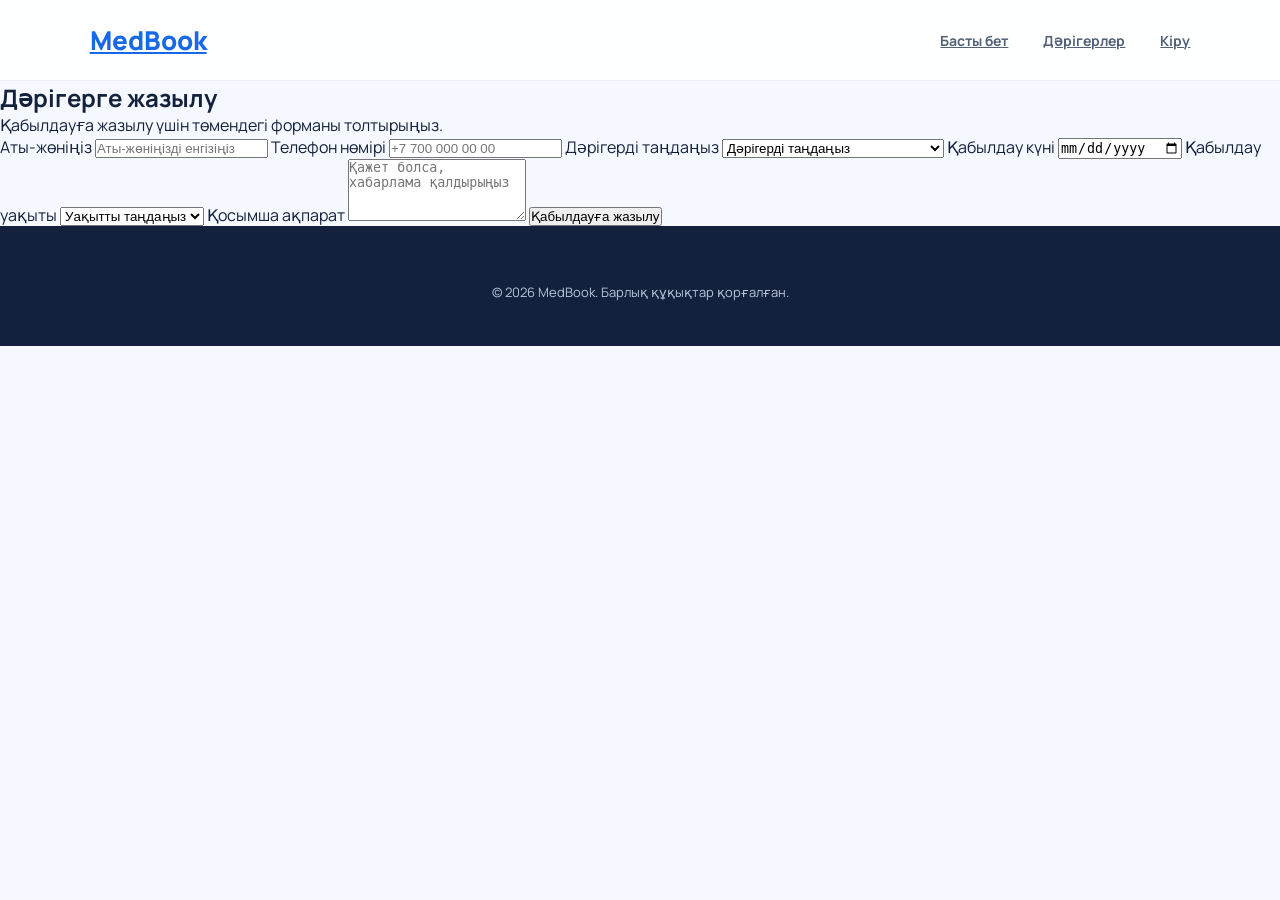
<file: Дәрігерге жазылу жүйесі2/appointment.html>
<!DOCTYPE html>
<html lang="kk">
<head>
    <meta charset="UTF-8">
    <meta name="viewport" content="width=device-width, initial-scale=1.0">
    <title>Дәрігерге жазылу | MedBook</title>
    <link rel="stylesheet" href="css/style.css">
</head>
<body>

<header class="header">
    <a href="index.html" class="logo">MedBook</a>

    <nav>
        <a href="index.html">Басты бет</a>
        <a href="doctors.html">Дәрігерлер</a>
        <a href="login.html">Кіру</a>
    </nav>
</header>

<main class="auth-container">
    <section class="form-card appointment-card">
        <h1>Дәрігерге жазылу</h1>
        <p>Қабылдауға жазылу үшін төмендегі форманы толтырыңыз.</p>

        <form action="#" method="post">

            <label for="fullname">Аты-жөніңіз</label>
            <input
                type="text"
                id="fullname"
                name="fullname"
                placeholder="Аты-жөніңізді енгізіңіз"
                required
            >

            <label for="phone">Телефон нөмірі</label>
            <input
                type="tel"
                id="phone"
                name="phone"
                placeholder="+7 700 000 00 00"
                required
            >

            <label for="doctor">Дәрігерді таңдаңыз</label>
            <select id="doctor" name="doctor" required>
                <option value="">Дәрігерді таңдаңыз</option>
                <option value="cardiologist">Айдос Нұрланұлы — Кардиолог</option>
                <option value="therapist">Айнұр Серікқызы — Терапевт</option>
                <option value="neurologist">Марат Әлиев — Невролог</option>
                <option value="pediatrician">Дана Қайратқызы — Педиатр</option>
            </select>

            <label for="date">Қабылдау күні</label>
            <input
                type="date"
                id="date"
                name="date"
                required
            >

            <label for="time">Қабылдау уақыты</label>
            <select id="time" name="time" required>
                <option value="">Уақытты таңдаңыз</option>
                <option value="09:00">09:00</option>
                <option value="10:00">10:00</option>
                <option value="11:00">11:00</option>
                <option value="12:00">12:00</option>
                <option value="14:00">14:00</option>
                <option value="15:00">15:00</option>
                <option value="16:00">16:00</option>
            </select>

            <label for="message">Қосымша ақпарат</label>
            <textarea
                id="message"
                name="message"
                rows="4"
                placeholder="Қажет болса, хабарлама қалдырыңыз"
            ></textarea>

            <button type="submit" class="btn btn-full">
                Қабылдауға жазылу
            </button>
        </form>
    </section>
</main>

<footer class="footer">
    <p>© 2026 MedBook. Барлық құқықтар қорғалған.</p>
</footer>

</body>
</html>
</file>
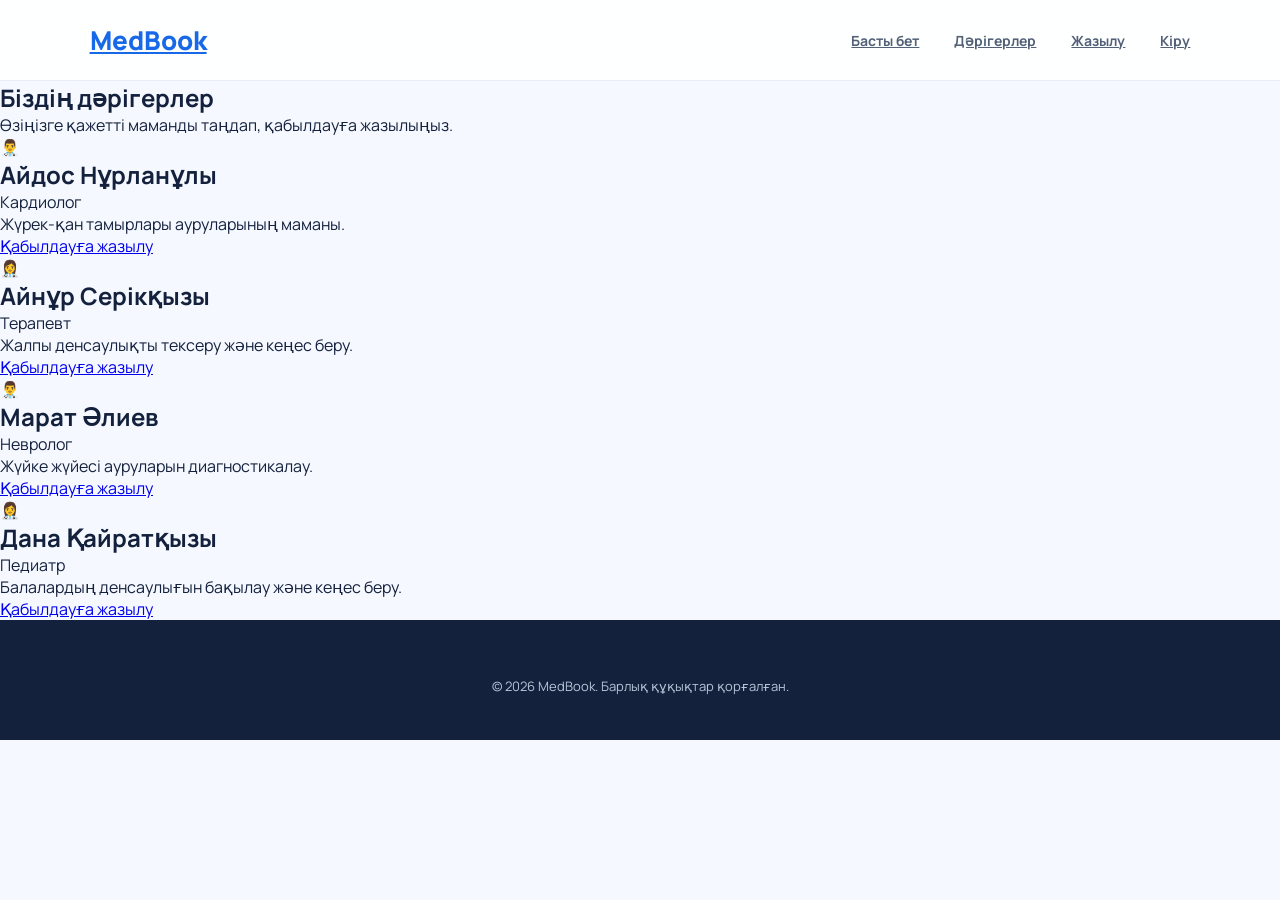
<file: Дәрігерге жазылу жүйесі2/doctors.html>
<!DOCTYPE html>
<html lang="kk">
<head>
    <meta charset="UTF-8">
    <meta name="viewport" content="width=device-width, initial-scale=1.0">
    <title>Дәрігерлер | MedBook</title>
    <link rel="stylesheet" href="css/style.css">
</head>
<body>

<header class="header">
    <a href="index.html" class="logo">MedBook</a>

    <nav>
        <a href="index.html">Басты бет</a>
        <a href="doctors.html">Дәрігерлер</a>
        <a href="appointment.html">Жазылу</a>
        <a href="login.html">Кіру</a>
    </nav>
</header>

<main class="container">
    <section class="page-heading">
        <h1>Біздің дәрігерлер</h1>
        <p>Өзіңізге қажетті маманды таңдап, қабылдауға жазылыңыз.</p>
    </section>

    <section class="doctor-grid">

        <article class="doctor-card">
            <div class="doctor-icon">👨‍⚕️</div>
            <h2>Айдос Нұрланұлы</h2>
            <p class="specialty">Кардиолог</p>
            <p>Жүрек-қан тамырлары ауруларының маманы.</p>
            <a href="appointment.html" class="btn">Қабылдауға жазылу</a>
        </article>

        <article class="doctor-card">
            <div class="doctor-icon">👩‍⚕️</div>
            <h2>Айнұр Серікқызы</h2>
            <p class="specialty">Терапевт</p>
            <p>Жалпы денсаулықты тексеру және кеңес беру.</p>
            <a href="appointment.html" class="btn">Қабылдауға жазылу</a>
        </article>

        <article class="doctor-card">
            <div class="doctor-icon">👨‍⚕️</div>
            <h2>Марат Әлиев</h2>
            <p class="specialty">Невролог</p>
            <p>Жүйке жүйесі ауруларын диагностикалау.</p>
            <a href="appointment.html" class="btn">Қабылдауға жазылу</a>
        </article>

        <article class="doctor-card">
            <div class="doctor-icon">👩‍⚕️</div>
            <h2>Дана Қайратқызы</h2>
            <p class="specialty">Педиатр</p>
            <p>Балалардың денсаулығын бақылау және кеңес беру.</p>
            <a href="appointment.html" class="btn">Қабылдауға жазылу</a>
        </article>

    </section>
</main>

<footer class="footer">
    <p>© 2026 MedBook. Барлық құқықтар қорғалған.</p>
</footer>

</body>
</html>
</file>
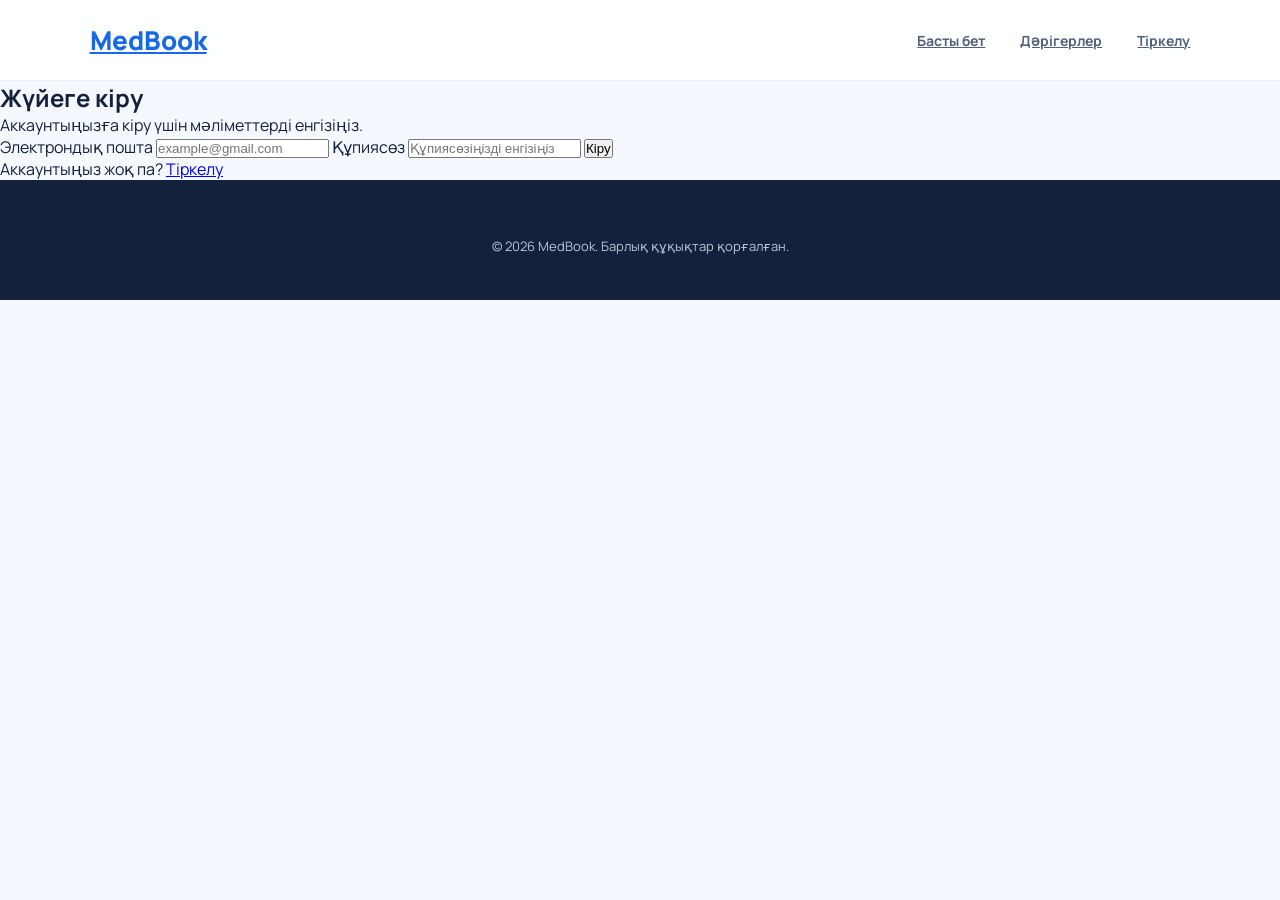
<file: Дәрігерге жазылу жүйесі2/login.html>
<!DOCTYPE html>
<html lang="kk">
<head>
    <meta charset="UTF-8">
    <meta name="viewport" content="width=device-width, initial-scale=1.0">
    <title>Жүйеге кіру | MedBook</title>
    <link rel="stylesheet" href="css/style.css">
</head>
<body>

<header class="header">
    <a href="index.html" class="logo">MedBook</a>

    <nav>
        <a href="index.html">Басты бет</a>
        <a href="doctors.html">Дәрігерлер</a>
        <a href="register.html">Тіркелу</a>
    </nav>
</header>

<main class="auth-container">
    <section class="form-card">
        <h1>Жүйеге кіру</h1>
        <p>Аккаунтыңызға кіру үшін мәліметтерді енгізіңіз.</p>

        <form action="#" method="post">
            <label for="email">Электрондық пошта</label>
            <input
                type="email"
                id="email"
                name="email"
                placeholder="example@gmail.com"
                required
            >

            <label for="password">Құпиясөз</label>
            <input
                type="password"
                id="password"
                name="password"
                placeholder="Құпиясөзіңізді енгізіңіз"
                required
            >

            <button type="submit" class="btn btn-full">
                Кіру
            </button>
        </form>

        <p class="form-footer">
            Аккаунтыңыз жоқ па?
            <a href="register.html">Тіркелу</a>
        </p>
    </section>
</main>

<footer class="footer">
    <p>© 2026 MedBook. Барлық құқықтар қорғалған.</p>
</footer>

</body>
</html>
</file>
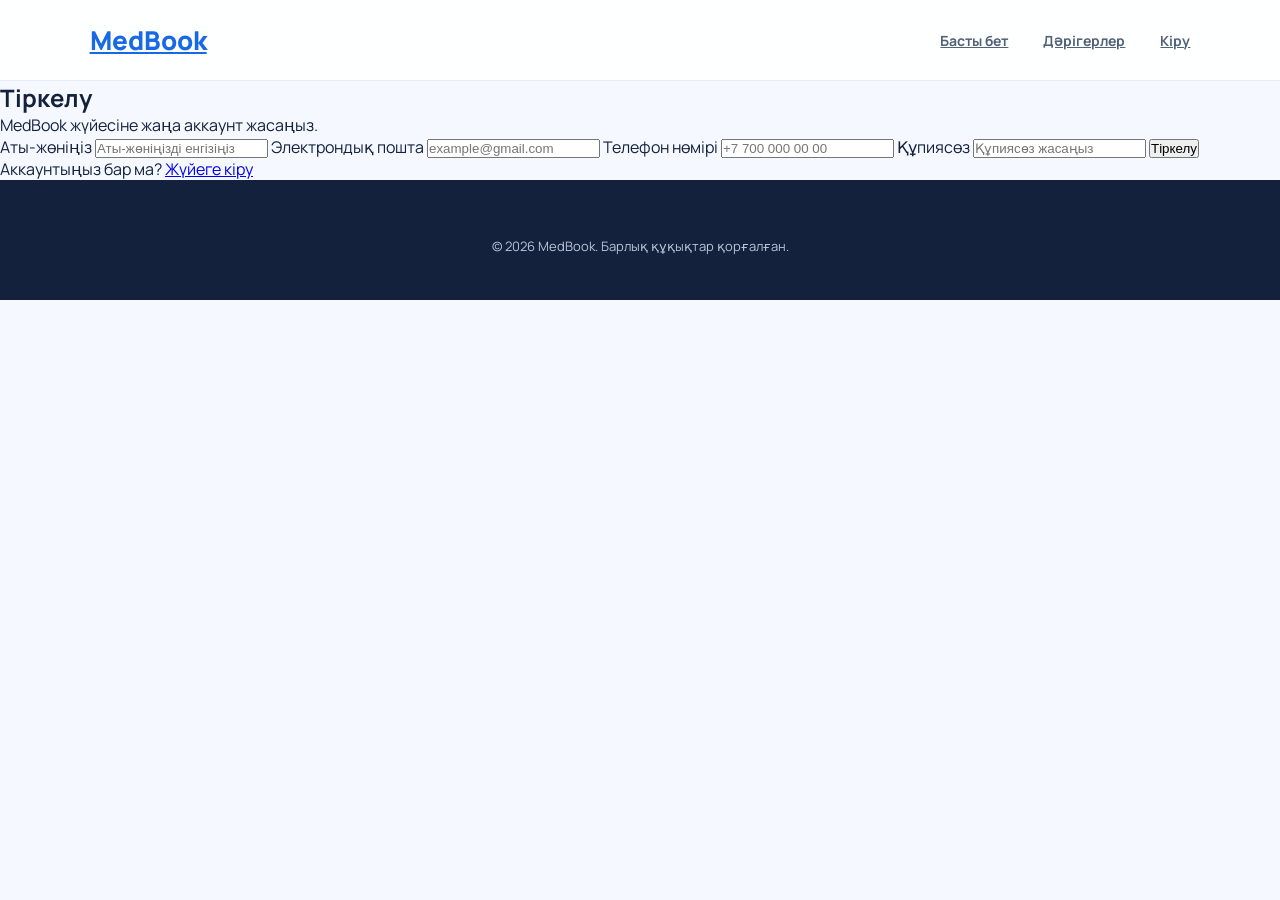
<file: Дәрігерге жазылу жүйесі2/register.html>
<!DOCTYPE html>
<html lang="kk">
<head>
    <meta charset="UTF-8">
    <meta name="viewport" content="width=device-width, initial-scale=1.0">
    <title>Тіркелу | MedBook</title>
    <link rel="stylesheet" href="css/style.css">
</head>
<body>

<header class="header">
    <a href="index.html" class="logo">MedBook</a>

    <nav>
        <a href="index.html">Басты бет</a>
        <a href="doctors.html">Дәрігерлер</a>
        <a href="login.html">Кіру</a>
    </nav>
</header>

<main class="auth-container">
    <section class="form-card">
        <h1>Тіркелу</h1>
        <p>MedBook жүйесіне жаңа аккаунт жасаңыз.</p>

        <form action="#" method="post">
            <label for="fullname">Аты-жөніңіз</label>
            <input
                type="text"
                id="fullname"
                name="fullname"
                placeholder="Аты-жөніңізді енгізіңіз"
                required
            >

            <label for="email">Электрондық пошта</label>
            <input
                type="email"
                id="email"
                name="email"
                placeholder="example@gmail.com"
                required
            >

            <label for="phone">Телефон нөмірі</label>
            <input
                type="tel"
                id="phone"
                name="phone"
                placeholder="+7 700 000 00 00"
                required
            >

            <label for="password">Құпиясөз</label>
            <input
                type="password"
                id="password"
                name="password"
                placeholder="Құпиясөз жасаңыз"
                required
            >

            <button type="submit" class="btn btn-full">
                Тіркелу
            </button>
        </form>

        <p class="form-footer">
            Аккаунтыңыз бар ма?
            <a href="login.html">Жүйеге кіру</a>
        </p>
    </section>
</main>

<footer class="footer">
    <p>© 2026 MedBook. Барлық құқықтар қорғалған.</p>
</footer>

</body>
</html>
</file>
<file: Дәрігерге жазылу жүйесі2/css/style.css>
@import url('https://fonts.googleapis.com/css2?family=Manrope:wght@400;500;600;700;800&display=swap');

:root {
    --primary: #1769e8;
    --primary-dark: #0e4db5;
    --text: #14213d;
    --muted: #748198;
    --background: #f5f8ff;
    --white: #ffffff;
}

* {
    margin: 0;
    padding: 0;
    box-sizing: border-box;
}

body {
    font-family: 'Manrope', sans-serif;
    background: var(--background);
    color: var(--text);
}

/* HEADER */

.header {
    display: flex;
    justify-content: space-between;
    align-items: center;
    padding: 22px 7%;
    background: rgba(255,255,255,0.9);
    backdrop-filter: blur(15px);
    border-bottom: 1px solid #e8edf7;
}

.logo {
    font-size: 26px;
    font-weight: 800;
    color: var(--primary);
}

nav {
    display: flex;
    gap: 35px;
}

nav a {
    color: #526078;
    font-size: 14px;
    font-weight: 700;
    transition: 0.3s;
}

nav a:hover {
    color: var(--primary);
}

/* BUTTONS */

.btn-primary {
    background: linear-gradient(
        135deg,
        #1769e8,
        #398cff
    );

    color: white;
    padding: 14px 24px;
    border-radius: 12px;
    font-weight: 800;
    display: inline-block;
    box-shadow: 0 8px 22px #1769e830;
    transition: 0.3s;
}

.btn-primary:hover {
    transform: translateY(-3px);
    box-shadow: 0 14px 30px #1769e840;
}

.btn-light {
    background: #edf4ff;
    color: var(--primary);
    padding: 14px 24px;
    border-radius: 12px;
    font-weight: 800;
}

/* HERO */

.hero {
    display: grid;
    grid-template-columns: 1fr 1fr;
    align-items: center;
    gap: 50px;

    padding: 75px 7%;

    background:
        radial-gradient(
            circle at 80% 20%,
            #d8eaff,
            transparent 40%
        ),
        linear-gradient(
            120deg,
            #ffffff,
            #f0f6ff
        );

    overflow: hidden;
}

.badge {
    display: inline-block;
    padding: 9px 16px;
    border-radius: 30px;
    background: #e4efff;
    color: var(--primary);
    font-size: 11px;
    font-weight: 800;
    letter-spacing: 1px;
}

.hero h1 {
    font-size: 56px;
    line-height: 1.2;
    letter-spacing: -2px;
    margin: 25px 0;
}

.hero h1 span {
    color: var(--primary);
}

.hero p {
    color: var(--muted);
    font-size: 16px;
    line-height: 1.9;
    max-width: 520px;
}

.big-btn {
    margin-top: 30px;
    padding: 17px 30px;
}

/* HERO IMAGE */

.hero-image {
    position: relative;
}

.hero-image img {
    width: 100%;
    height: 480px;

    object-fit: cover;
    object-position: center top;

    border-radius: 30px;

    box-shadow:
        0 25px 60px #1769e825;

    transition: 0.4s;
}

.hero-image img:hover {
    transform: scale(1.02);
}

/* SERVICES */

.services {
    padding: 80px 7%;
    text-align: center;
}

.services h2,
.doctors-preview h2 {
    font-size: 36px;
    margin-bottom: 15px;
}

.section-description {
    color: var(--muted);
}

.service-grid {
    display: grid;
    grid-template-columns: repeat(4, 1fr);
    gap: 25px;

    margin-top: 45px;
}

.service-card {
    background: white;
    border: 1px solid #e8edf7;

    padding: 35px 25px;

    border-radius: 22px;

    transition: 0.35s;
}

.service-card:hover {
    transform: translateY(-8px);

    box-shadow:
        0 20px 45px #1769e815;

    border-color: #c9ddff;
}

.service-icon {
    width: 65px;
    height: 65px;

    display: grid;
    place-items: center;

    margin: auto auto 22px;

    background: linear-gradient(
        135deg,
        #eaf3ff,
        #dceaff
    );

    color: var(--primary);

    border-radius: 20px;

    font-size: 30px;
}

.service-card h3 {
    font-size: 17px;
    margin-bottom: 10px;
}

.service-card p {
    color: var(--muted);
    font-size: 13px;
}

/* DOCTORS */

.doctors-preview {
    padding: 80px 7%;
    text-align: center;
    background: white;
}

.doctor-preview-grid {
    display: grid;
    grid-template-columns: repeat(3, 1fr);
    gap: 30px;

    margin: 45px 0;
}

.doctor-preview-card {
    background: #f8fbff;

    border: 1px solid #e7edf7;

    border-radius: 22px;

    padding: 20px;

    transition: 0.35s;
}

.doctor-preview-card:hover {
    transform: translateY(-7px);

    box-shadow:
        0 20px 40px #1769e815;
}

.doctor-preview-card img {
    width: 100%;
    height: 260px;

    object-fit: cover;

    border-radius: 16px;

    margin-bottom: 20px;
}

.doctor-preview-card h3 {
    font-size: 17px;
    margin-bottom: 8px;
}

.doctor-preview-card p {
    color: var(--muted);
    margin-bottom: 12px;
}

.doctor-preview-card span {
    color: #f4ae00;
    font-weight: 800;
}

/* CTA */

.cta {
    margin: 70px 7%;
    padding: 65px 40px;

    border-radius: 30px;

    background: linear-gradient(
        120deg,
        #1769e8,
        #4c9bff
    );

    text-align: center;
    color: white;

    box-shadow:
        0 25px 50px #1769e825;
}

.cta h2 {
    font-size: 36px;
    margin-bottom: 15px;
}

.cta p {
    margin-bottom: 30px;
    color: #e5efff;
}

.btn-white {
    display: inline-block;
    background: white;
    color: var(--primary);

    padding: 15px 28px;

    border-radius: 12px;

    font-weight: 800;
}

/* FOOTER */

footer {
    background: #14213d;
    color: white;

    text-align: center;

    padding: 45px 20px;
}

footer p {
    margin-top: 12px;
    color: #b8c4d8;
    font-size: 13px;
}

/* RESPONSIVE */

@media (max-width: 900px) {

    .hero {
        grid-template-columns: 1fr;
    }

    .hero h1 {
        font-size: 45px;
    }

    .service-grid {
        grid-template-columns: repeat(2, 1fr);
    }

    .doctor-preview-grid {
        grid-template-columns: 1fr;
    }
}

@media (max-width: 600px) {

    .header {
        flex-wrap: wrap;
        gap: 20px;
        padding: 20px;
    }

    nav {
        width: 100%;
        justify-content: center;
        gap: 15px;
    }

    .hero {
        padding: 45px 20px;
    }

    .hero h1 {
        font-size: 36px;
    }

    .hero-image img {
        height: 350px;
    }

    .services,
    .doctors-preview {
        padding: 50px 20px;
    }

    .service-grid {
        grid-template-columns: 1fr;
    }

    .cta {
        margin: 30px 20px;
        padding: 40px 20px;
    }
}
</file>
